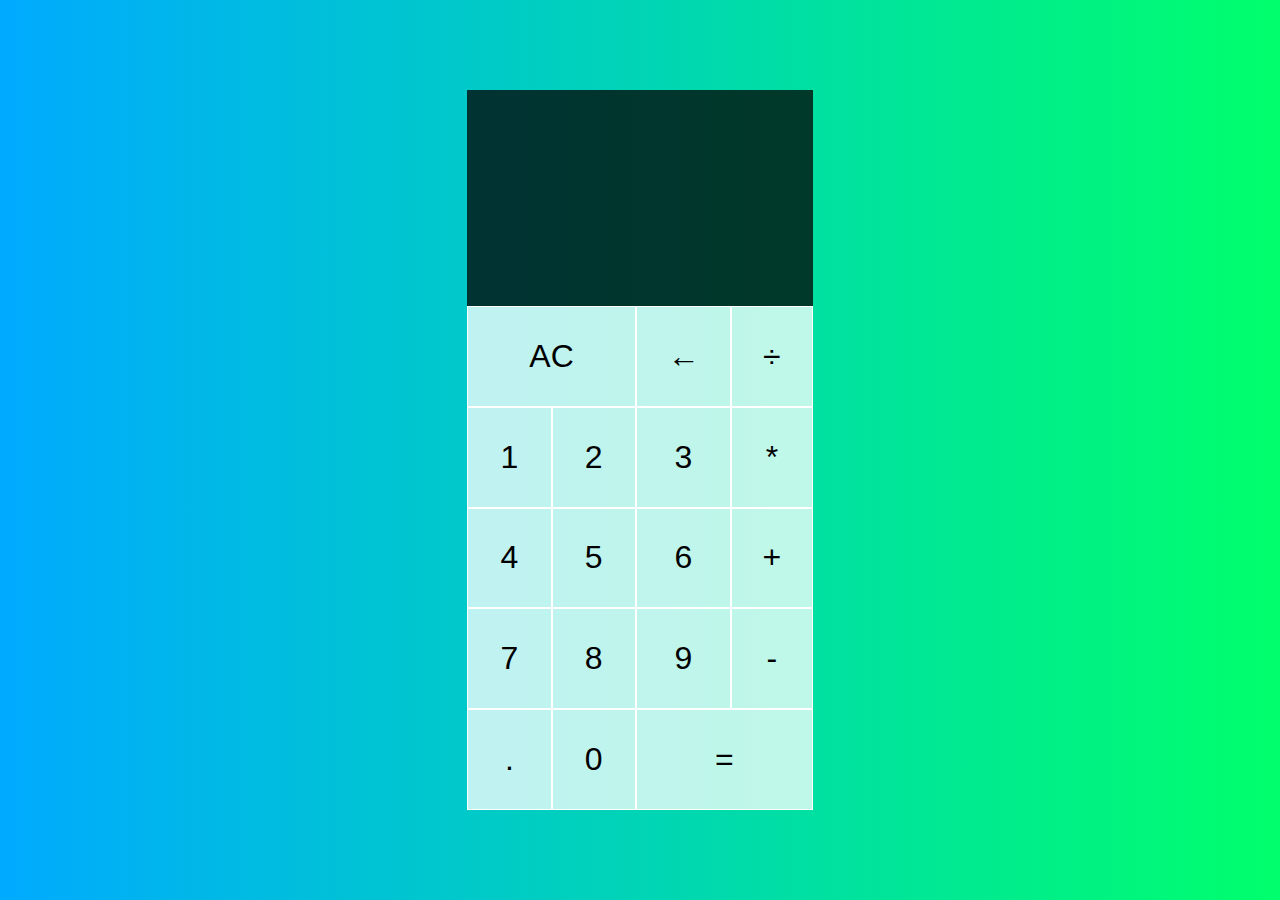
<file: index.html>
<!DOCTYPE html>
<html lang="en">
<head>
  <meta charset="UTF-8">
  <meta name="viewport" content="width=device-width, initial-scale=1.0">
  <meta http-equiv="X-UA-Compatible" content="ie=edge">

  <!-- css -->
  <link href="./Style/style.css" rel="stylesheet">
  <link href="./Style/mobile.css" rel="stylesheet">

  <!-- js -->
  <script src="./Scripts/script.js" defer></script>

  <!-- title -->
  <title>Calculator</title>
</head>
<body>
  <div class="calculator-grid">
    <div class="output">
      <div data-previous-operand class="previous-operand"></div>
      <div data-current-operand class="current-operand"></div>
    </div>
    <div class="calculator-grid-buttons">
      <button data-all-clear class="span-two">AC</button>
    <button data-delete>←</button>
    <button data-operation>÷</button>
    <button data-number>1</button>
    <button data-number>2</button>
    <button data-number>3</button>
    <button data-operation>*</button>
    <button data-number>4</button>
    <button data-number>5</button>
    <button data-number>6</button>
    <button data-operation>+</button>
    <button data-number>7</button>
    <button data-number>8</button>
    <button data-number>9</button>
    <button data-operation>-</button>
    <button data-number>.</button>
    <button data-number>0</button>
    <button data-equals class="span-two">=</button>
    </div>
  </div>
</body>
</html>
</file>
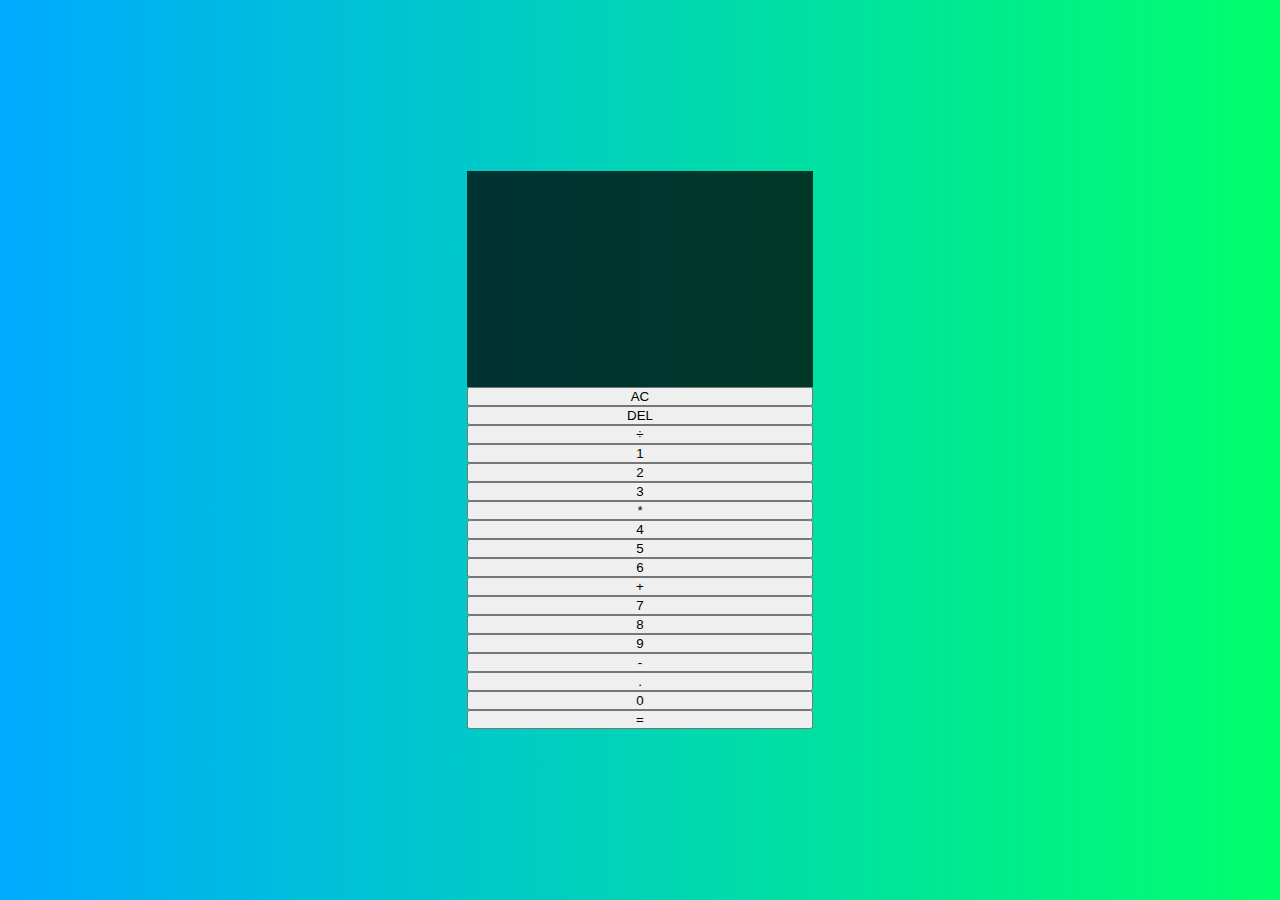
<file: Pages/index.html>
<!DOCTYPE html>
<html lang="en">
<head>
  <meta charset="UTF-8">
  <meta name="viewport" content="width=device-width, initial-scale=1.0">
  <meta http-equiv="X-UA-Compatible" content="ie=edge">

  <!-- css -->
  <link href="../Style/style.css" rel="stylesheet">

  <!-- js -->
  <script src="../Scripts/script.js" defer></script>

  <!-- title -->
  <title>Calculator</title>
</head>
<body>
  <div class="calculator-grid">
    <div class="output">
      <div data-previous-operand class="previous-operand"></div>
      <div data-current-operand class="current-operand"></div>
    </div>
    <button data-all-clear class="span-two">AC</button>
    <button data-delete>DEL</button>
    <button data-operation>÷</button>
    <button data-number>1</button>
    <button data-number>2</button>
    <button data-number>3</button>
    <button data-operation>*</button>
    <button data-number>4</button>
    <button data-number>5</button>
    <button data-number>6</button>
    <button data-operation>+</button>
    <button data-number>7</button>
    <button data-number>8</button>
    <button data-number>9</button>
    <button data-operation>-</button>
    <button data-number>.</button>
    <button data-number>0</button>
    <button data-equals class="span-two">=</button>
  </div>
</body>
</html>
</file>
<file: Style/style.css>
*, *::before, *::after {
  box-sizing: border-box;
  font-family: Gotham Rounded, sans-serif;
  font-weight: normal;
  padding: 0;
  margin: 0;
}

body {
  display: flex;
  height: 100vh;
  align-items: center;
  justify-content: center;
  background: linear-gradient(to right, #00AAFF, #00FF6C);
}

.calculator-grid {
  display: flex;
  flex-direction: column;
  justify-content: center;
  align-content: center;
  width: 27vw;
  min-width: 34*0px;
  height: 80vh;
  position: relative;
}

.calculator-grid .calculator-grid-buttons > button {
  cursor: pointer;
  font-size: 2rem;
  border: 1px solid white;
  outline: none;
  background-color: rgba(255, 255, 255, .75);
}

.calculator-grid .calculator-grid-buttons > button:hover {
  background-color: rgba(255, 255, 255, .9);
}

.span-two {
  grid-column: span 2;
}

.output {
  width: 100%;
  height: 30%;
  grid-column: 1 / -1;
  background-color: rgba(0, 0, 0, .75);
  display: flex;
  align-items: flex-end;
  justify-content: space-around;
  flex-direction: column;
  padding: 10px;
  word-wrap: break-word;
  word-break: break-all;
}

.output .previous-operand {
  color: rgba(255, 255, 255, .75);
  font-size: 1.5rem;
}

.output .current-operand {
  color: white;
  font-size: 2.5rem;
}

.calculator-grid-buttons {
  width: 100%;
  height: 70%;  
  display: grid;
  grid-template-columns: repeat(4, auto);
  grid-template-rows: minmax(auto) repeat(5, auto);
}
</file>
<file: Style/mobile.css>
@media only screen and (max-width: 750px) {
    .calculator-grid {
        display: flex;
        flex-direction: column;
        justify-content: center;
        align-content: center;
        width: 100%;
        height: 100vh;
      }

      .output {
        width: 100%;
        height: 30%;
        grid-column: 1 / -1;
        background-color: rgba(0, 0, 0, .75);
        display: flex;
        align-items: flex-end;
        justify-content: space-around;
        flex-direction: column;
        padding: 10px;
        word-wrap: break-word;
        word-break: break-all;
      }

    
.calculator-grid-buttons {
    height: 70%;
    display: grid;
    grid-template-columns: repeat(4, auto);
    grid-template-rows: minmax(auto) repeat(5, auto);
  }
}
</file>
